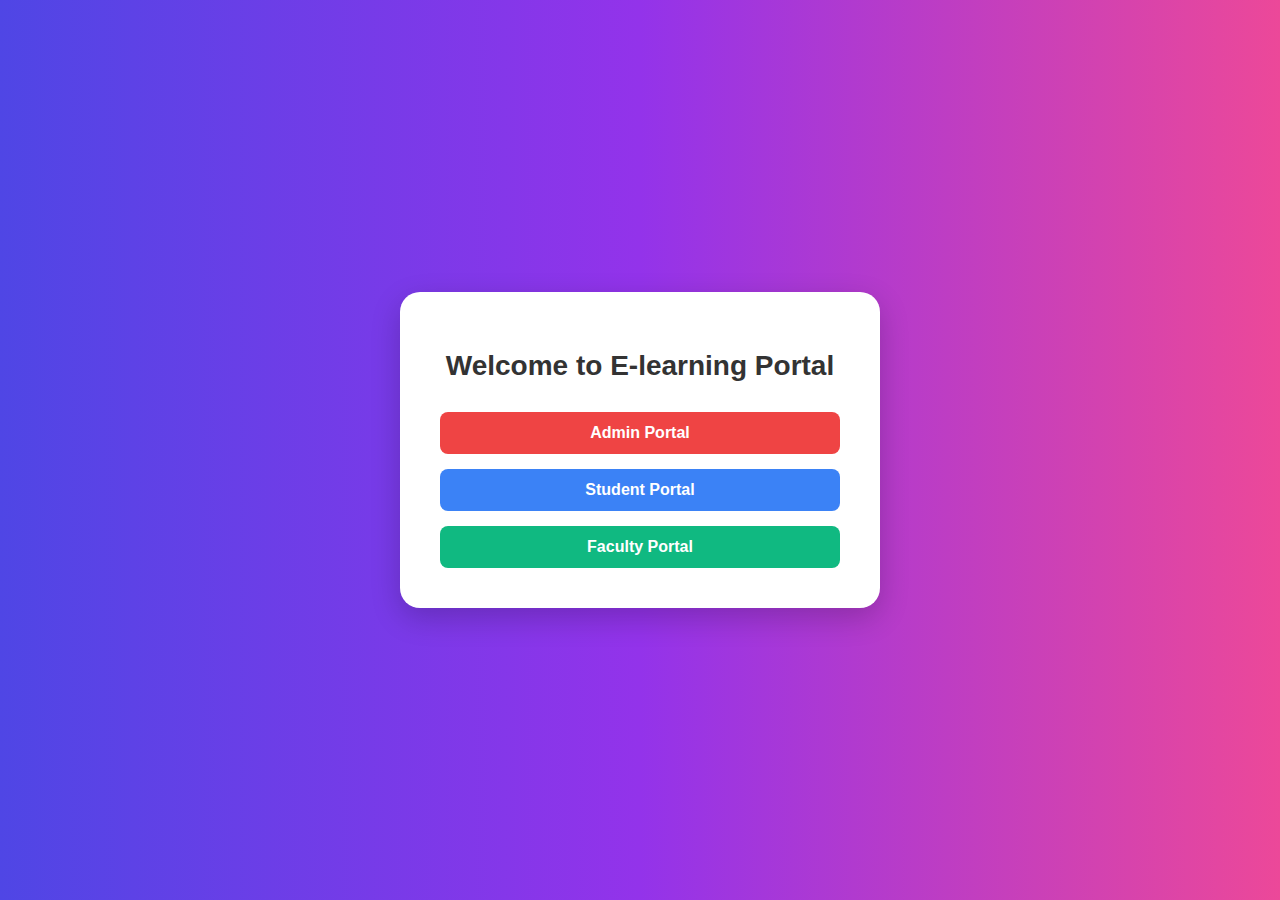
<file: index.html>
<!DOCTYPE html>
<html lang="en">
<head>
  <meta charset="UTF-8" />
  <meta name="viewport" content="width=device-width, initial-scale=1.0"/>
  <title>Elearning Portal</title>
  <link rel="stylesheet" href="style.css" />
</head>
<body>
  <div class="container">
    <h1 class="title">Welcome to E-learning Portal</h1>
    
    <div class="links">
      <a href="Admin portal/index.html" class="btn admin" target="_blank">Admin Portal</a>
      <a href="Student portal/index.html" class="btn student" target="_blank">Student Portal</a>
      <a href="Faculty portal/index.html" class="btn faculty" target="_blank">Faculty Portal</a>
    </div>
  </div>
</body>
</html>
</file>
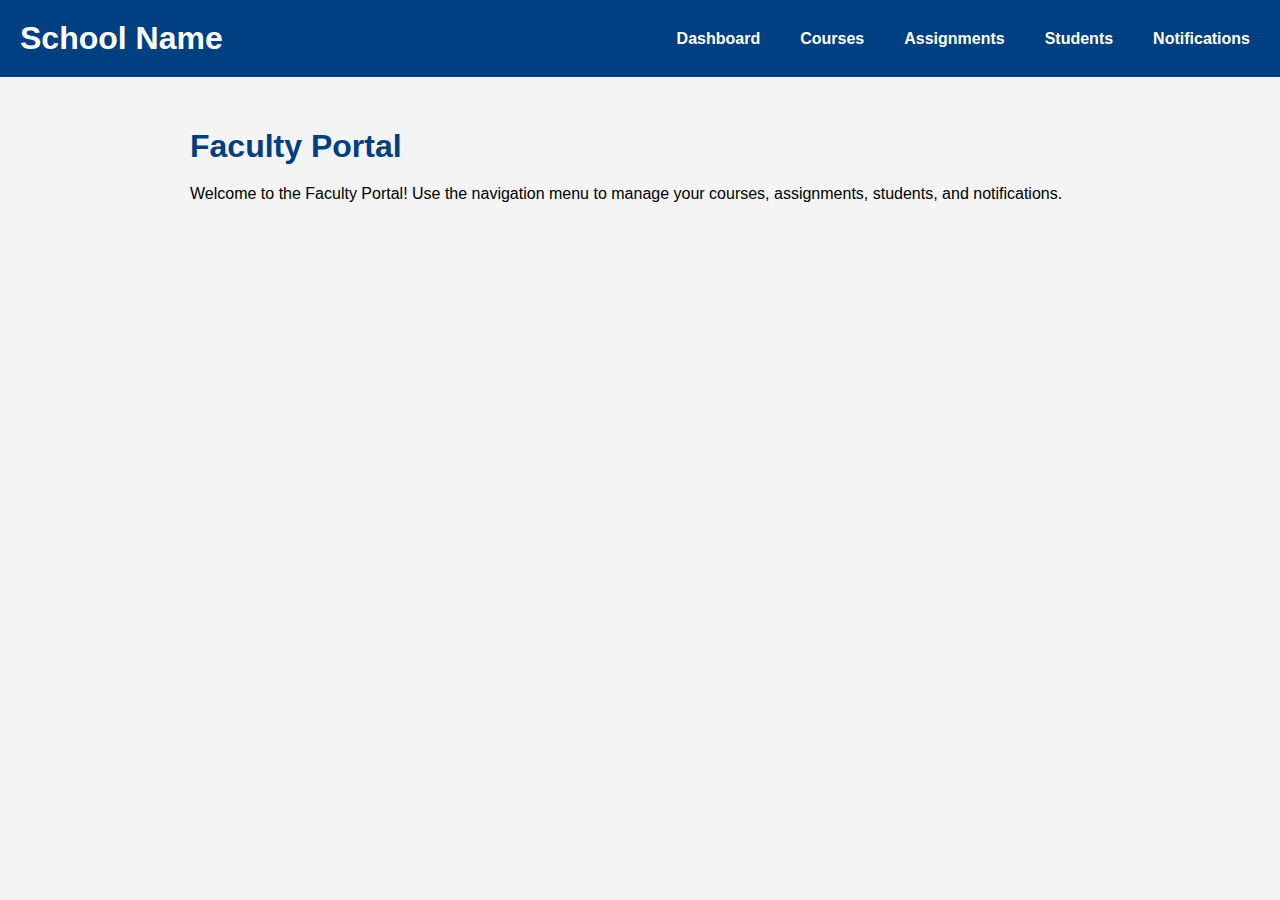
<file: Faculty portal/index.html>
<!DOCTYPE html>
<html lang="en">
<head>
  <meta charset="UTF-8">
  <title>Faculty Portal</title>
  <link rel="stylesheet" href="style.css">
</head>
<body>

  <header>
    <div class="logo">
      <h1>School Name</h1>
    </div>
    <nav>
      <ul>
        <li><a href="#" data-tab="dashboardTab">Dashboard</a></li>
        <li><a href="#" data-tab="coursesTab">Courses</a></li>
        <li><a href="#" data-tab="assignmentsTab">Assignments</a></li>
        <li><a href="#" data-tab="studentsTab">Students</a></li>
        <li><a href="#" data-tab="notificationsTab">Notifications</a></li>
      </ul>
    </nav>
  </header>

  <div class="container">
    <h1>Faculty Portal</h1>

    <div id="dashboardTab" class="tab-content active">
      <p>Welcome to the Faculty Portal! Use the navigation menu to manage your courses, assignments, students, and notifications.</p>
    </div>

    <div id="coursesTab" class="tab-content">
      <section class="course-content">
        <h2>Create Course Content</h2>
        <form id="courseForm">
          <label for="title">Course Title:</label>
          <input type="text" id="title" name="title" required>

          <label for="lecture">Lecture Notes (PDF):</label>
          <input type="file" id="lecture" name="lecture" accept=".pdf">

          <label for="video">Video Lesson (URL):</label>
          <input type="url" id="video" name="video">

          <button type="submit">Add Course</button>
        </form>

        <h3>Course Content Preview</h3>
        <ul id="courseList"></ul>
      </section>
    </div>

    <div id="assignmentsTab" class="tab-content">
      <section class="assignment-section">
			<h2>Assignment</h2>

			<form id="assignmentForm">
			<label for="assignmentTitle">Assignment Title:</label>
			<input type="text" id="assignmentTitle" name="assignmentTitle" required>

			<label for="assignmentFile">Upload Assignment (PDF/DOC):</label>
			<input type="file" id="assignmentFile" name="assignmentFile" accept=".pdf,.doc,.docx">

			<label for="deadline">Set Deadline:</label>
			<input type="datetime-local" id="deadline" name="deadline" required>
 

			<button type="submit">Add Assignment</button>
			</form>

			<h3>Submitted Assignments</h3>
			<ul id="assignmentList"></ul>
		</section>

    </div>

    <div id="studentsTab" class="tab-content">
      <section class="students-section">
  <h2>Student Performance Tracking</h2>

  <label for="searchStudent">Search Student:</label>
  <input type="text" id="searchStudent" placeholder="Type name or ID...">

  <ul id="studentList">
    <!-- Sample students -->
    <li>
      <strong>Priya Das</strong> (ID: S101)<br>
      Progress: <progress value="75" max="100"></progress> 75%
      <br>
      Grade: <input type="number" min="0" max="100" class="gradeInput" placeholder="Marks">
      Feedback: <input type="text" class="feedbackInput" placeholder="Your feedback">
      <button class="saveBtn">Save</button>
    </li>
    <li>
      <strong>Rohit Kumar</strong> (ID: S102)<br>
      Progress: <progress value="60" max="100"></progress> 60%
      <br>
      Grade: <input type="number" min="0" max="100" class="gradeInput" placeholder="Marks">
      Feedback: <input type="text" class="feedbackInput" placeholder="Your feedback">
      <button class="saveBtn">Save</button>
    </li>
	<li>
      <strong>Priya Das</strong> (ID: S101)<br>
      Progress: <progress value="75" max="100"></progress> 75%
      <br>
      Grade: <input type="number" min="0" max="100" class="gradeInput" placeholder="Marks">
      Feedback: <input type="text" class="feedbackInput" placeholder="Your feedback">
      <button class="saveBtn">Save</button>
    </li>
    <li>
      <strong>Rohit Kumar</strong> (ID: S102)<br>
      Progress: <progress value="60" max="100"></progress> 60%
      <br>
      Grade: <input type="number" min="0" max="100" class="gradeInput" placeholder="Marks">
      Feedback: <input type="text" class="feedbackInput" placeholder="Your feedback">
      <button class="saveBtn">Save</button>
    </li>
    <!-- More students can be dynamically added -->
  </ul>
</section>

    </div>

    <div id="notificationsTab" class="tab-content">
      <section class="notifications-section">
  <h2>Send Notifications & Reminders</h2>

  <form id="notificationForm">
    <label for="notificationType">Select Type:</label>
    <select id="notificationType" required>
      <option value="">-- Choose Type --</option>
      <option value="Class">Class</option>
      <option value="Assignment">Assignment</option>
      <option value="Exam">Exam</option>
    </select>

    <label for="notificationMessage">Message:</label>
    <textarea id="notificationMessage" rows="4" placeholder="Write your announcement..." required></textarea>

    <button type="submit">Send Notification</button>
  </form>

  <h3>Sent Notifications</h3>
  <ul id="notificationList"></ul>
</section>

    </div>
  </div>

  <script src="script.js"></script>
</body>
</html>
</file>
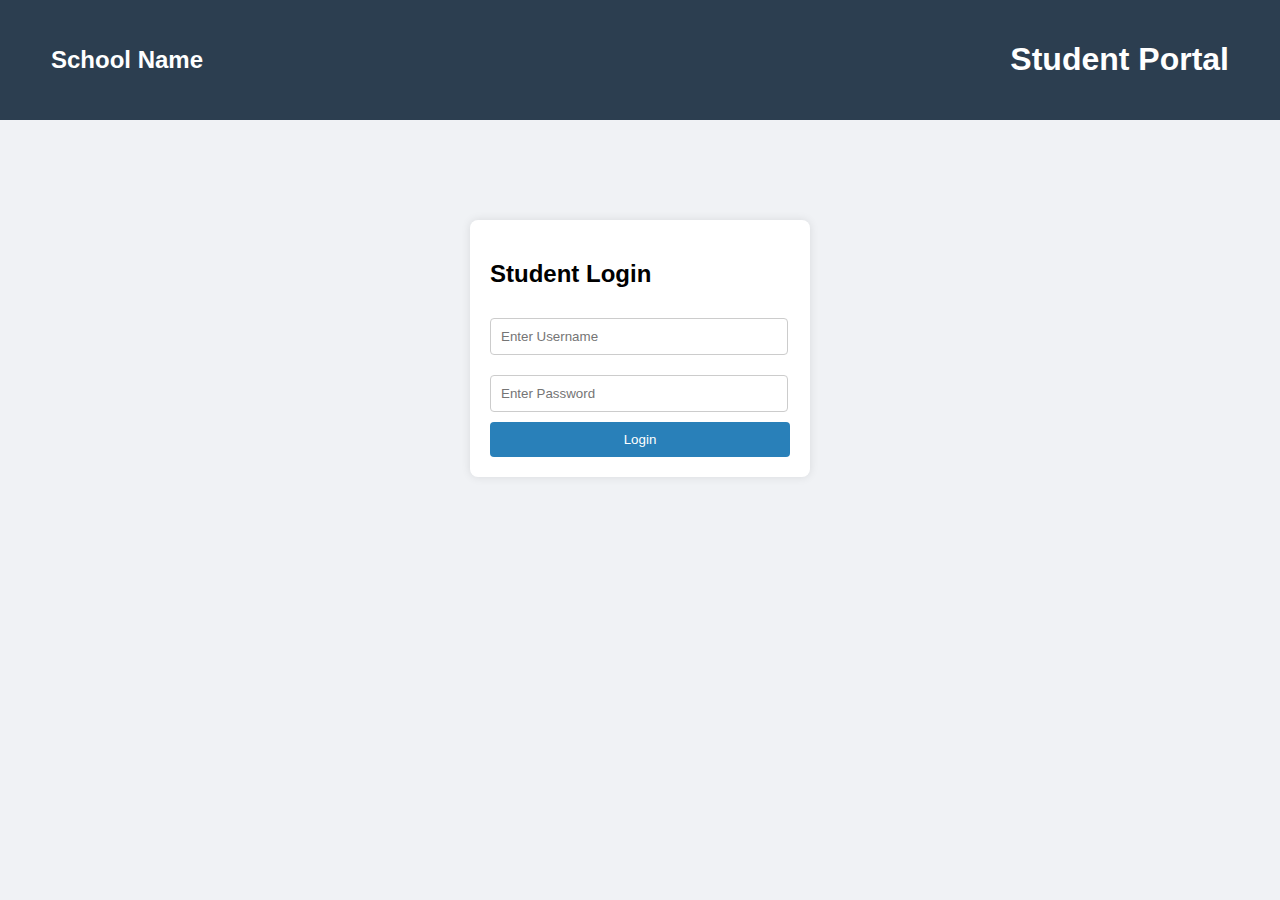
<file: Student portal/index.html>
<!DOCTYPE html>
<html lang="en">
<head>
    <meta charset="UTF-8">
    <meta name="viewport" content="width=device-width, initial-scale=1.0">
    <title>Student Portal</title>
    <link rel="stylesheet" href="style.css">
</head>
<body>
    <header>
		<div class="container"> 
			<div class="row">
				<div class="lft_part">
				  <a href="index.html">School Name</a>
				</div>
				<div class="rht_part"> 
					<h1>Student Portal</h1>
				</div> 
			</div>
		</div>
    </header>

    <div id="login-container">
        <h2>Student Login</h2>
        <input type="text" id="username" placeholder="Enter Username">
        <input type="password" id="password" placeholder="Enter Password">
        <button onclick="login()">Login</button>
		<p id="login-error" class="error">Invalid credentials. Please use praya@testmail.com and password 11111</p>

    </div>
    
    <div id="dashboard" style="display: none;">
        <nav>
            <button onclick="showSection('courses')">Courses</button>
            <button onclick="showSection('lectures')">Lectures</button>
            <button onclick="showSection('assignments')">Assignments</button>
            <button onclick="showSection('quizzes')">Quizzes</button>
            <button onclick="showSection('notifications')">Notifications</button>
            <button onclick="logout()">Logout</button>
        </nav>
         
		<section id="courses" class="content">
  <h2>Available Courses</h2>
  <div class="course-card">
    <h3>Introduction to Web Development</h3>
    <p>Learn the basics of HTML, CSS, and JavaScript to build interactive websites.</p>
    <button onclick="alert('Enrolled in Web Development!')">Enroll</button>
  </div>
  <div class="course-card">
    <h3>Python Programming</h3>
    <p>Dive into Python syntax, data structures, functions, and more.</p>
    <button onclick="alert('Enrolled in Python Programming!')">Enroll</button>
  </div>
  <div class="course-card">
    <h3>Database Management</h3>
    <p>Understand SQL, normalization, and how databases work in modern apps.</p>
    <button onclick="alert('Enrolled in Database Management!')">Enroll</button>
  </div>
</section>

<section id="lectures" class="content" style="display: none;">
  <h2>Recorded Lectures</h2>
  <ul class="video-list">
    <li>
      <strong>HTML & CSS Basics</strong><br />
      <video width="320" height="180" controls>
        <source src="#" type="video/mp4" />
        Your browser does not support the video tag.
      </video>
    </li>
    <li>
      <strong>Python Variables & Data Types</strong><br />
      <video width="320" height="180" controls>
        <source src="#" type="video/mp4" />
        Your browser does not support the video tag.
      </video>
    </li>
  </ul>

  <h2>Live Classes</h2>
  <ul class="live-classes">
    <li>
      <strong>React.js Live Coding</strong><br />
      Starts at 3:00 PM today<br />
      <button onclick="alert('Joining React.js live class...')">Join Now</button>
    </li>
    <li>
      <strong>SQL Query Workshop</strong><br />
      Starts at 6:00 PM tomorrow<br />
      <button onclick="alert('Joining SQL Workshop...')">Join Now</button>
    </li>
  </ul>
</section>

<section id="assignments" class="content" style="display: none;">
  <h2>Your Assignments</h2>
  <ul>
    <li>
      <strong>HTML Page Layout</strong> – Due: April 10<br />
      <button onclick="alert('Uploading HTML Assignment...')">Submit</button>
    </li>
    <li>
      <strong>Python Function Exercises</strong> – Due: April 12<br />
      <button onclick="alert('Uploading Python Assignment...')">Submit</button>
    </li>
  </ul>
</section>

<section id="quizzes" class="content" style="display: none;">
  <h2>Quizzes & Exams</h2>
  <ul>
    <li>
      <strong>JavaScript Fundamentals Quiz</strong><br />
      <button onclick="alert('Starting JavaScript Quiz...')">Take Quiz</button>
    </li>
    <li>
      <strong>Python Basics Test</strong><br />
      <button onclick="alert('Starting Python Test...')">Take Test</button>
    </li>
  </ul>
  <h3>Recent Scores</h3>
  <ul>
    <li>HTML Quiz – 85%</li>
    <li>CSS Test – 90%</li>
  </ul>
</section>

<section id="notifications" class="content" style="display: none;">
  <h2>Latest Notifications</h2>
  <ul>
    <li><strong>📢 New Assignment:</strong> Database Schema Task due by April 14</li>
    <li><strong>📢 Live Class:</strong> React.js Advanced on April 6 at 5 PM</li>
    <li><strong>📢 Grade Posted:</strong> Python Functions Quiz - 88%</li>
    <li><strong>📢 Holiday Notice:</strong> Campus will be closed on April 8</li>
  </ul>
</section>

    </div>

    <script src="script.js"></script>
</body>
</html>
</file>
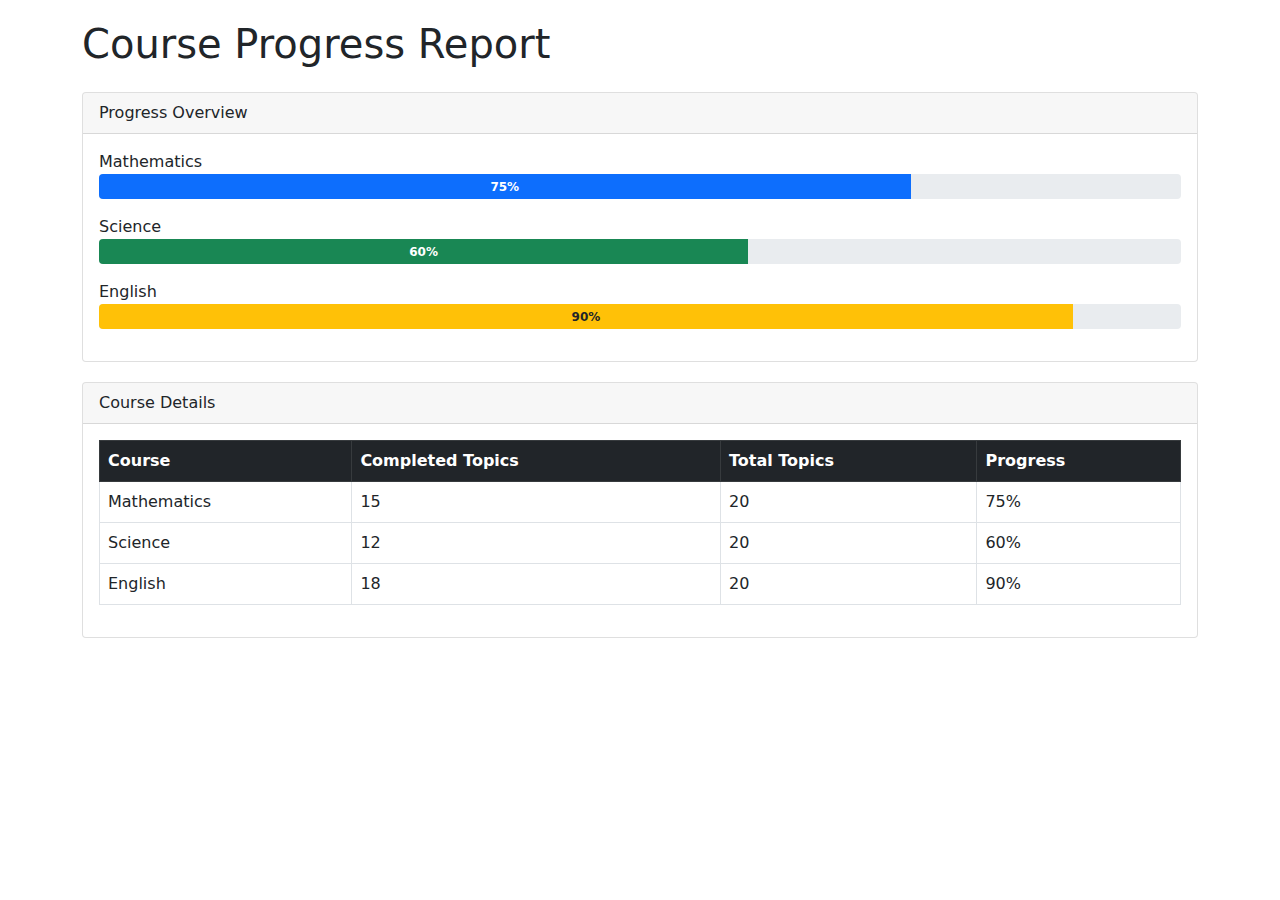
<file: Admin portal/course-progress.html>
<!DOCTYPE html>
<html lang="en">
<head>
  <meta charset="UTF-8">
  <title>Course Progress Report</title>
  <link rel="stylesheet" href="bootstrap.css">
  <style>
    body {
      padding: 20px;
    }
    .card {
      margin-bottom: 20px;
    }
    .progress {
      height: 25px;
    }
    .progress-bar {
      font-weight: bold;
    }
  </style>
</head>
<body>
  <div class="container">
    <h1 class="mb-4">Course Progress Report</h1>

    <div class="card">
      <div class="card-header">Progress Overview</div>
      <div class="card-body">
        <div class="mb-3">
          <label>Mathematics</label>
          <div class="progress">
            <div class="progress-bar bg-primary" style="width: 75%;">75%</div>
          </div>
        </div>

        <div class="mb-3">
          <label>Science</label>
          <div class="progress">
            <div class="progress-bar bg-success" style="width: 60%;">60%</div>
          </div>
        </div>

        <div class="mb-3">
          <label>English</label>
          <div class="progress">
            <div class="progress-bar bg-warning text-dark" style="width: 90%;">90%</div>
          </div>
        </div>
      </div>
    </div>

    <div class="card">
      <div class="card-header">Course Details</div>
      <div class="card-body">
        <table class="table table-bordered">
          <thead class="table-dark">
            <tr>
              <th>Course</th>
              <th>Completed Topics</th>
              <th>Total Topics</th>
              <th>Progress</th>
            </tr>
          </thead>
          <tbody>
            <tr>
              <td>Mathematics</td>
              <td>15</td>
              <td>20</td>
              <td>75%</td>
            </tr>
            <tr>
              <td>Science</td>
              <td>12</td>
              <td>20</td>
              <td>60%</td>
            </tr>
            <tr>
              <td>English</td>
              <td>18</td>
              <td>20</td>
              <td>90%</td>
            </tr>
          </tbody>
        </table>
      </div>
    </div>
  </div>
</body>
</html>
</file>
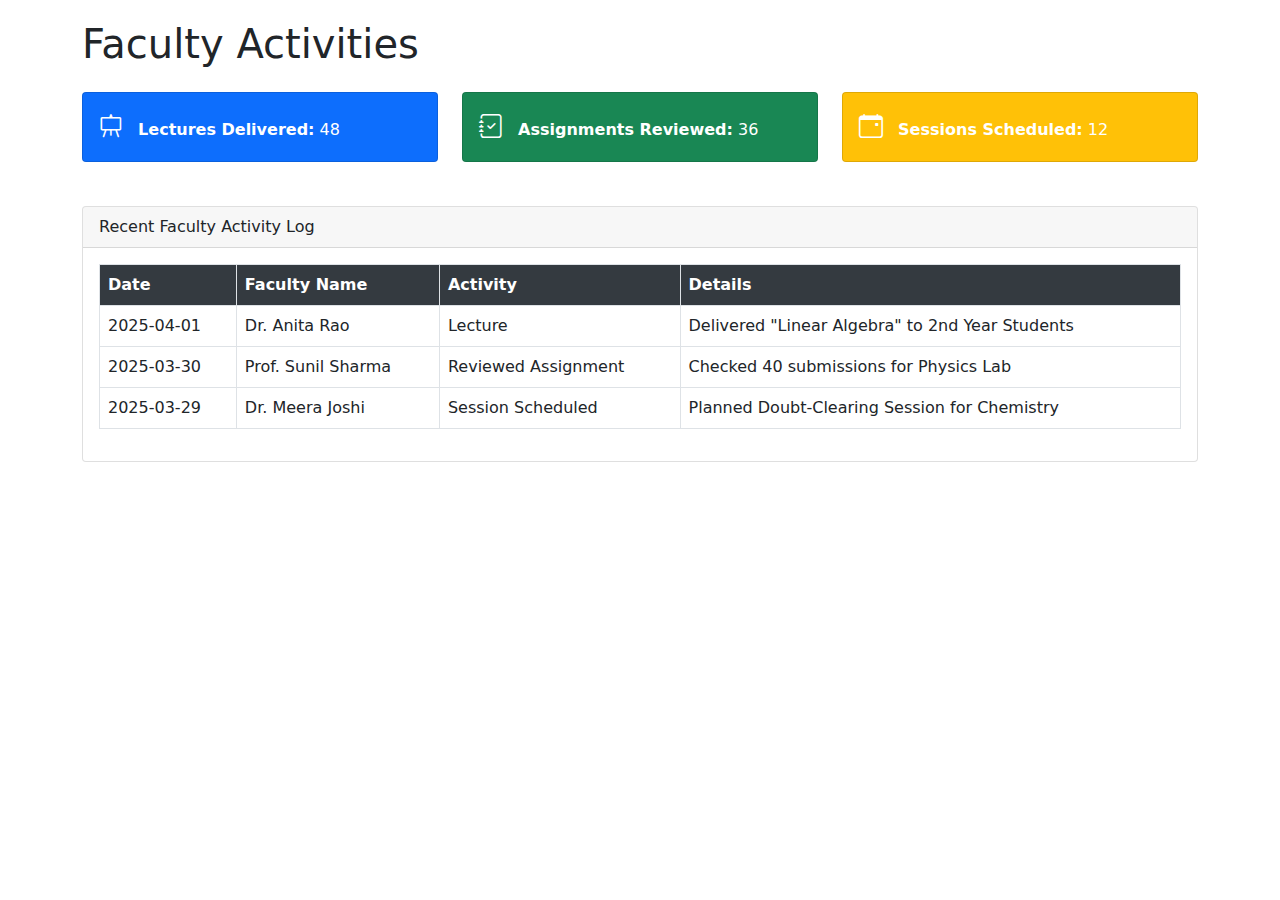
<file: Admin portal/faculty-activities.html>
<!DOCTYPE html>
<html lang="en">
<head>
  <meta charset="UTF-8">
  <title>Faculty Activities</title>
  <link rel="stylesheet" href="bootstrap.css">
  <style>
    body {
      padding: 20px;
    }
    .card {
      margin-bottom: 20px;
    }
    .activity-icon {
      font-size: 24px;
      margin-right: 10px;
    }
    .table thead {
      background-color: #343a40;
      color: white;
    }
  </style>
  <link rel="stylesheet" href="https://cdn.jsdelivr.net/npm/bootstrap-icons/font/bootstrap-icons.css">
</head>
<body>
  <div class="container">
    <h1 class="mb-4">Faculty Activities</h1>

    <!-- Summary Cards -->
    <div class="row mb-4">
      <div class="col-md-4">
        <div class="card text-white bg-primary">
          <div class="card-body">
            <i class="bi bi-easel activity-icon"></i>
            <strong>Lectures Delivered:</strong> 48
          </div>
        </div>
      </div>
      <div class="col-md-4">
        <div class="card text-white bg-success">
          <div class="card-body">
            <i class="bi bi-journal-check activity-icon"></i>
            <strong>Assignments Reviewed:</strong> 36
          </div>
        </div>
      </div>
      <div class="col-md-4">
        <div class="card text-white bg-warning">
          <div class="card-body">
            <i class="bi bi-calendar-event activity-icon"></i>
            <strong>Sessions Scheduled:</strong> 12
          </div>
        </div>
      </div>
    </div>

    <!-- Detailed Activity Table -->
    <div class="card">
      <div class="card-header">Recent Faculty Activity Log</div>
      <div class="card-body">
        <table class="table table-bordered">
          <thead>
            <tr>
              <th>Date</th>
              <th>Faculty Name</th>
              <th>Activity</th>
              <th>Details</th>
            </tr>
          </thead>
          <tbody>
            <tr>
              <td>2025-04-01</td>
              <td>Dr. Anita Rao</td>
              <td>Lecture</td>
              <td>Delivered "Linear Algebra" to 2nd Year Students</td>
            </tr>
            <tr>
              <td>2025-03-30</td>
              <td>Prof. Sunil Sharma</td>
              <td>Reviewed Assignment</td>
              <td>Checked 40 submissions for Physics Lab</td>
            </tr>
            <tr>
              <td>2025-03-29</td>
              <td>Dr. Meera Joshi</td>
              <td>Session Scheduled</td>
              <td>Planned Doubt-Clearing Session for Chemistry</td>
            </tr>
          </tbody>
        </table>
      </div>
    </div>
  </div>
</body>
</html>
</file>
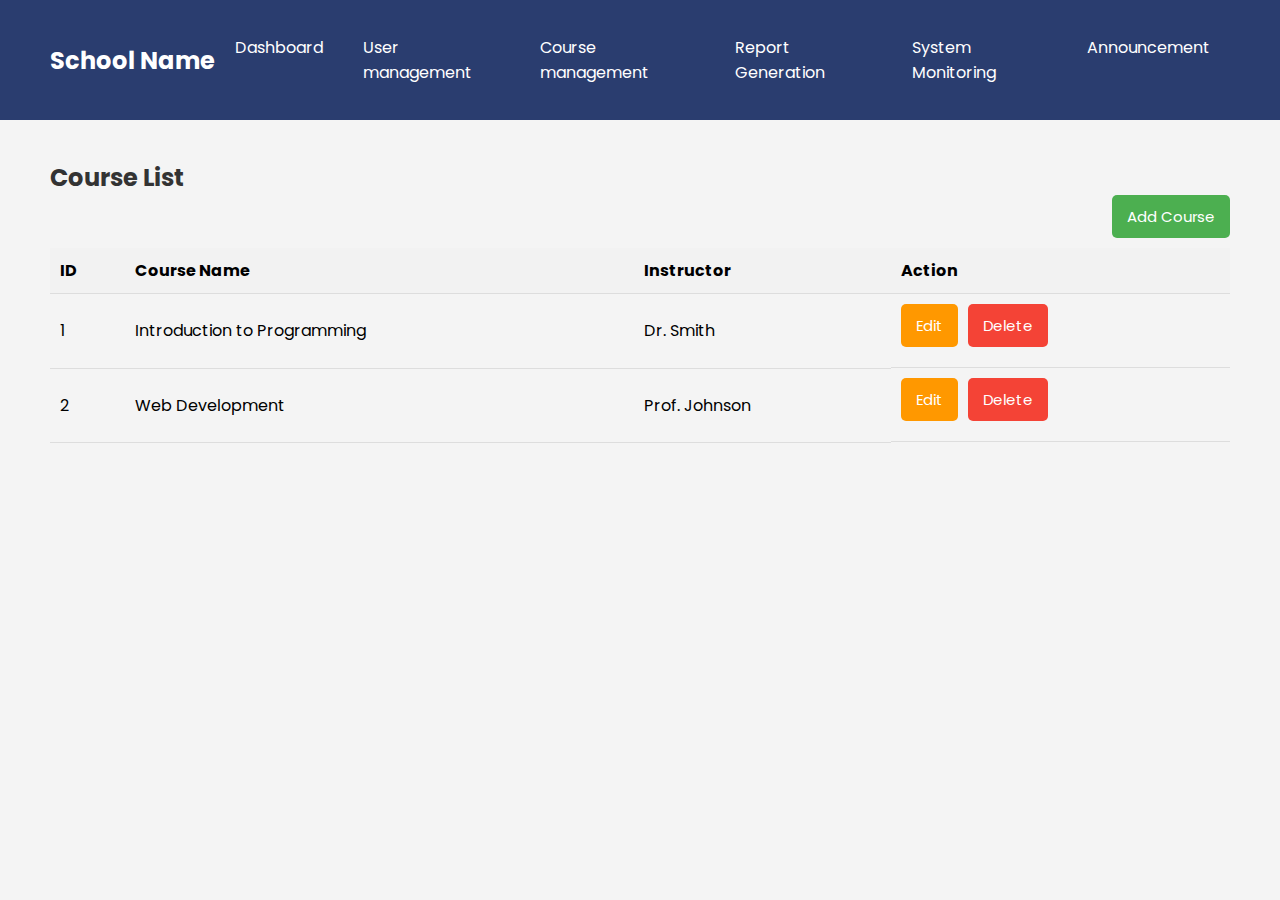
<file: Admin portal/manage-course.html>
<!DOCTYPE html>
<html lang="en">
<head>
    <meta charset="UTF-8">
    <meta name="viewport" content="width=device-width, initial-scale=1.0">
    <title>Admin User Management</title>
    <link href="style.css" rel="stylesheet" />	
</head>
<body>
	<header>
		<div class="container"> 
			<div class="row">
				<div class="lft_part">
				  <a href="index.html">School Name</a>
			</div>
			<div class="rht_part"> 
				<ul class="menu">
					<li><a href="index.html">Dashboard</a></li>
					<li><a href="javascript:void(0)">User management</a>
				        <ul>
				          <li><a href="manage-students.html">manage students</a></li>
					      <li><a href="manage-faculty.html">manage faculty</a></li>
				        </ul>
					</li>
					<li><a href="javascript:void(0)">Course management</a>
					   <ul>
					       <li><a href="manage-course.html">manage Courses</a></li>
					   </ul>
					</li>
					<li><a href="javascript:void(0)">Report Generation</a>
					    <ul>
						    <li><a href="#">Student Performance Reports</a></li>
							<li><a href="#">Course Progress Reports</a></li>
							<li><a href="#">Faculty Activity Reports</a></li>
						</ul>
					</li>
					<li><a href="javascript:void(0)">System Monitoring</a>
					    <ul>
					        <li><a href="#">Track Platform Usage</a></li>
					        <li><a href="#">Handle Support Requests</a></li>
					        <li><a href="#">Manage Platform-Wide Settings</a></li>
					    </ul>
					</li>
					<li><a href="javascript:void(0)">Announcement</a>
					    <ul>
					        <li><a href="#">Create Broadcast Notification</a></li>
							<li><a href="#">View Broadcast Notification</a></li>
							<li><a href="#">Manage Announcement Categories</a></li>
						</ul>
					</li>	
				</ul>	
			</div>
		</div>
	 </div>
	</header>
	<div class="container">	
		<section id="course-management">
			<h2>Course List</h2>
			<div style="text-align:right;">
				<button onclick="openCourseForm()">Add Course</button>
			</div>
			<table id="courseTable">
				<thead>
					<tr>
						<th>ID</th>
						<th>Course Name</th>
						<th>Instructor</th>
						<th>Action</th>
					</tr>
				</thead>
				<tbody>
				
				</tbody>
			</table>
		</section>
		<div id="courseModal" class="modal">
			<div class="modal-content">
				<span class="close-btn" onclick="closeCourseForm()">&times;</span>
				<h3 id="modalTitle">Add New Course </h3>
				<form id="courseForm">
					<label for="courseName">Name:</label>
					<input type="text" id="courseName" required /><br /><br />
					<label for="instructor">Instructor: </label>
					<input type="text" id="instructor" required /><br /><br />
					<button type="submit" id="submitBtn">Add Course</button>
				</form>
			</div>
		</div>
	</div>
	<script src="script.js"></script>
</body>
</html>
</file>
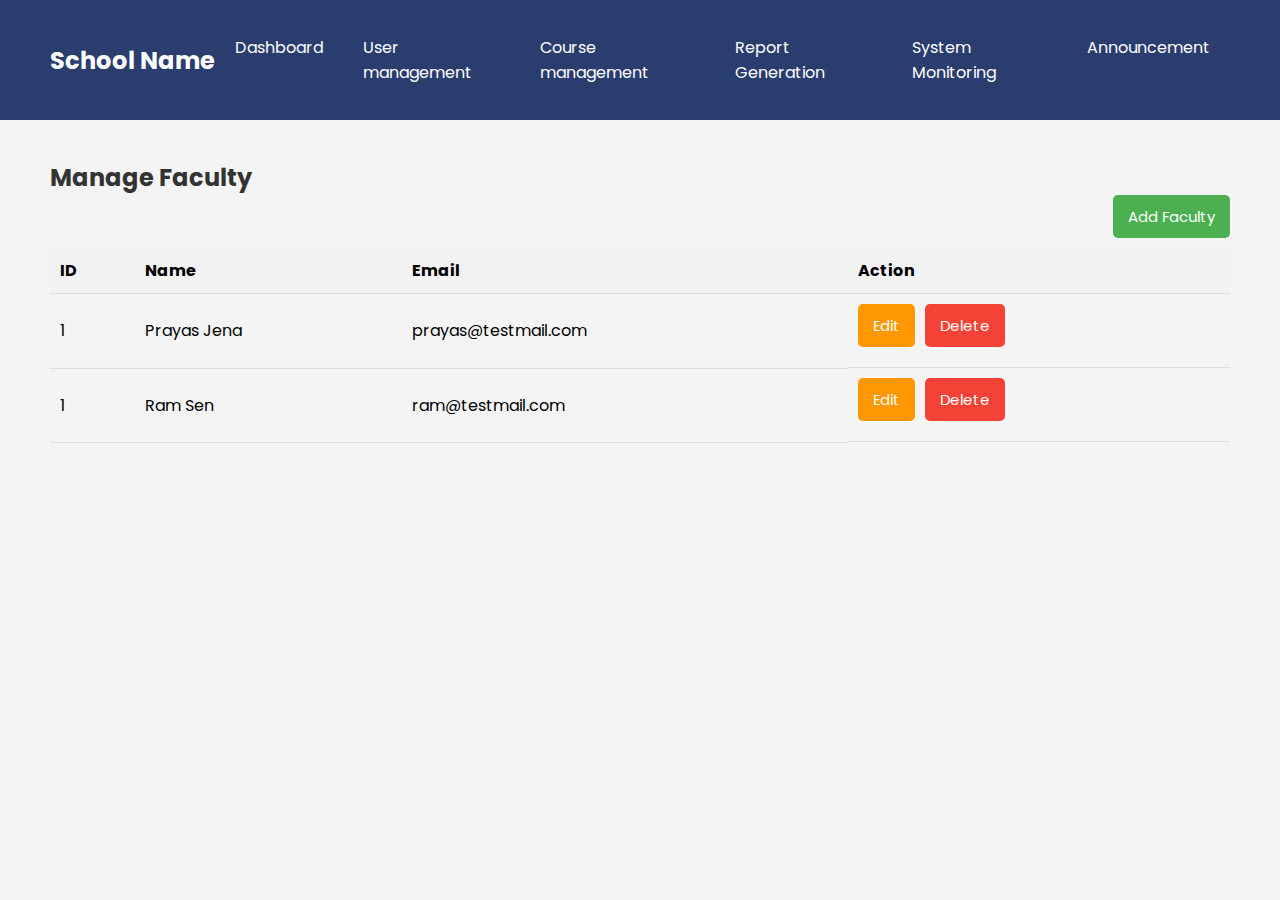
<file: Admin portal/manage-faculty.html>
<!DOCTYPE html>
<html lang="en">
<head>
    <meta charset="UTF-8">
    <meta name="viewport" content="width=device-width, initial-scale=1.0">
    <title>Admin User Management</title>
    <link href="style.css" rel="stylesheet" />	
</head>
<body>
	<header>
		<div class="container"> 
			<div class="row">
				<div class="lft_part">
				  <a href="index.html">School Name</a>
			</div>
			<div class="rht_part"> 
				<ul class="menu">
					<li><a href="index.html">Dashboard</a></li>
					<li><a href="javascript:void(0)">User management</a>
				        <ul>
				          <li><a href="manage-students.html">manage students</a></li>
					      <li><a href="manage-faculty.html">manage faculty</a></li>
				        </ul>
					</li>
					<li><a href="javascript:void(0)">Course management</a>
					   <ul>
					       <li><a href="manage-course.html">manage Courses</a></li>
					   </ul>
					</li>
					<li><a href="javascript:void(0)">Report Generation</a>
					    <ul>
						    <li><a href="#">Student Performance Reports</a></li>
							<li><a href="#">Course Progress Reports</a></li>
							<li><a href="#">Faculty Activity Reports</a></li>
						</ul>
					</li>
					<li><a href="javascript:void(0)">System Monitoring</a>
					    <ul>
					        <li><a href="#">Track Platform Usage</a></li>
					        <li><a href="#">Handle Support Requests</a></li>
					        <li><a href="#">Manage Platform-Wide Settings</a></li>
					    </ul>
					</li>
					<li><a href="javascript:void(0)">Announcement</a>
					    <ul>
					        <li><a href="#">Create Broadcast Notification</a></li>
							<li><a href="#">View Broadcast Notification</a></li>
							<li><a href="#">Manage Announcement Categories</a></li>
						</ul>
					</li>	
				</ul>	
			</div>
		</div>
	 </div>
	</header>
	<div class="container">	
		<section id="faculty">
			<h2>Manage Faculty</h2>
			<div style="text-align:right;">
				<button onclick="openAddFacultyForm()">Add Faculty</button>
			</div>
			<table id="facultyTable">
				<thead>
					<tr>
						<th>ID</th>
						<th>Name</th>
						<th>Email</th>
						<th>Action</th>
					</tr>
				</thead>
				<tbody>
				
				</tbody>
			</table>
		</section>
		<div id="addFacultyModal" class="modal">
			<div class="modal-content">
				<span class="close-btn" onclick="closeAddFacultytForm()">&times;</span>
				<h3>Add New Faculty </h3>
				<form id="addFacultyForm">
					<label for="facultyName">Name:</label>
					<input type="text" id="facultyName" required /><br /><br />
					<label for="facultyEmail">Email: </label>
					<input type="email" id="facultyEmail" required /><br /><br />
					<button type="submit">Add Faculty</button>
				</form>
			</div>
		</div>
	</div>
	<script src="script.js"></script>
</body>
</html>
</file>
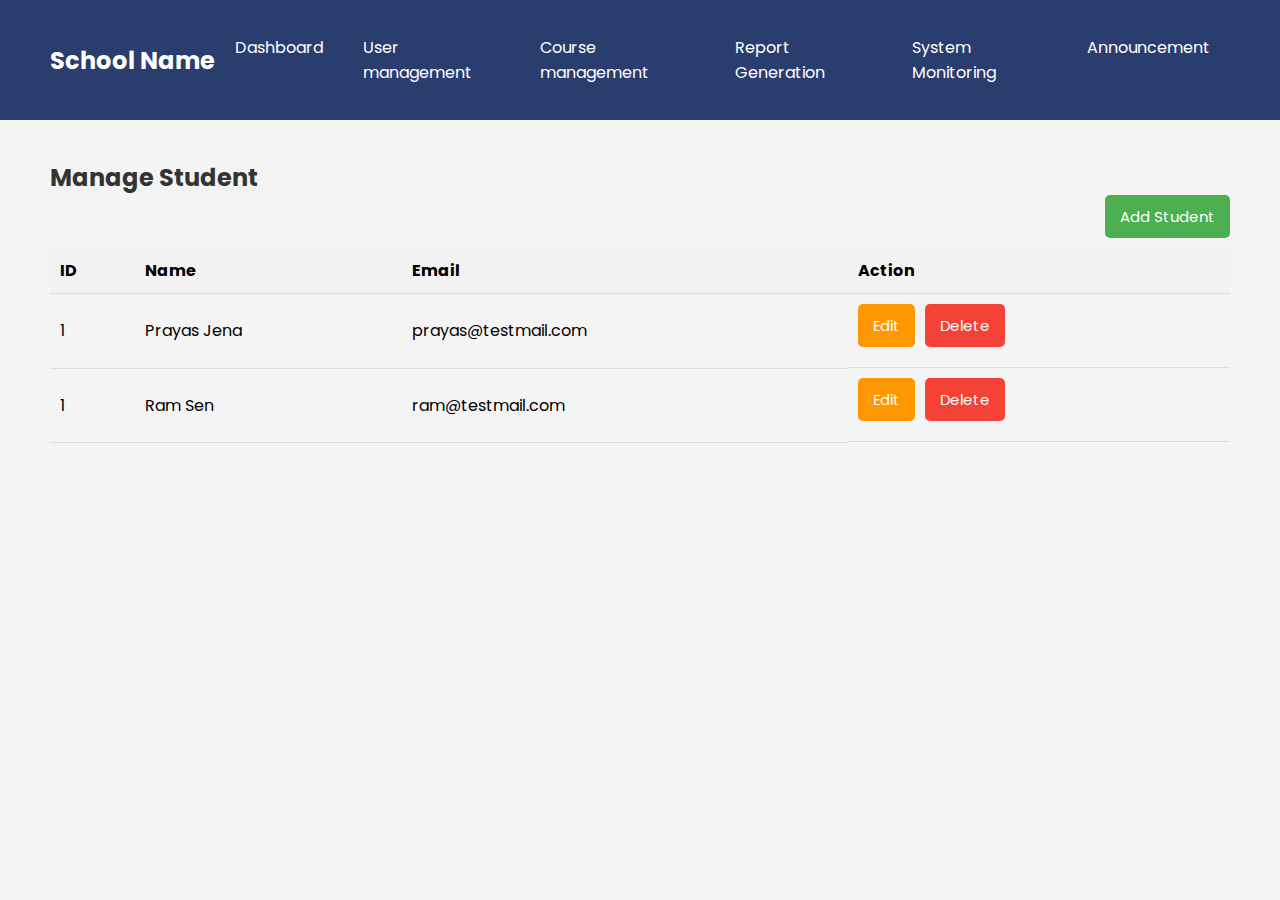
<file: Admin portal/manage-students.html>
<!DOCTYPE html>
<html lang="en">
<head>
    <meta charset="UTF-8">
    <meta name="viewport" content="width=device-width, initial-scale=1.0">
    <title>Admin User Management</title>
    <link href="style.css" rel="stylesheet" />	
</head>
<body>
	<header>
		<div class="container"> 
			<div class="row">
				<div class="lft_part">
				  <a href="index.html">School Name</a>
			</div>
			<div class="rht_part"> 
				<ul class="menu">
					<li><a href="index.html">Dashboard</a></li>
					<li><a href="javascript:void(0)">User management</a>
				        <ul>
				          <li><a href="manage-students.html">manage students</a></li>
					      <li><a href="manage-faculty.html">manage faculty</a></li>
				        </ul>
					</li>
					<li><a href="javascript:void(0)">Course management</a>
					   <ul>
					       <li><a href="manage-course.html">manage Courses</a></li>
					   </ul>
					</li>
					<li><a href="javascript:void(0)">Report Generation</a>
					    <ul>
						    <li><a href="#">Student Performance Reports</a></li>
							<li><a href="#">Course Progress Reports</a></li>
							<li><a href="#">Faculty Activity Reports</a></li>
						</ul>
					</li>
					<li><a href="javascript:void(0)">System Monitoring</a>
					    <ul>
					        <li><a href="#">Track Platform Usage</a></li>
					        <li><a href="#">Handle Support Requests</a></li>
					        <li><a href="#">Manage Platform-Wide Settings</a></li>
					    </ul>
					</li>
					<li><a href="javascript:void(0)">Announcement</a>
					    <ul>
					        <li><a href="#">Create Broadcast Notification</a></li>
							<li><a href="#">View Broadcast Notification</a></li>
							<li><a href="#">Manage Announcement Categories</a></li>
						</ul>
					</li>	
				</ul>		
			</div>
		</div>
	 </div>
	</header>
	<div class="container">	
		<section id="students">
			<h2>Manage Student</h2>
			<div style="text-align:right;">
				<button onclick="openAddStudentForm()">Add Student</button>
			</div>
			<table id="studentsTable">
				<thead>
					<tr>
						<th>ID</th>
						<th>Name</th>
						<th>Email</th>
						<th>Action</th>
					</tr>
				</thead>
				<tbody>				
				</tbody>
			</table>
		</section>
		<div id="addStudentModal" class="modal">
			<div class="modal-content">
				<span class="close-btn" onclick="closeAddStudentForm()">&times;</span>
				<h3>Add New Students </h3>
				<form id="addStudentForm">
					<label for="studentName">Name:</label>
					<input type="text" id="studentName" required /><br /><br />
					<label for="studentEmail">Email: </label>
					<input type="email" id="studentEmail" required /><br /><br />
					<button type="submit">Add Student</button>
				</form>
			</div>
		</div>
	</div>
	<script src="script.js"></script>
</body>
</html>
</file>
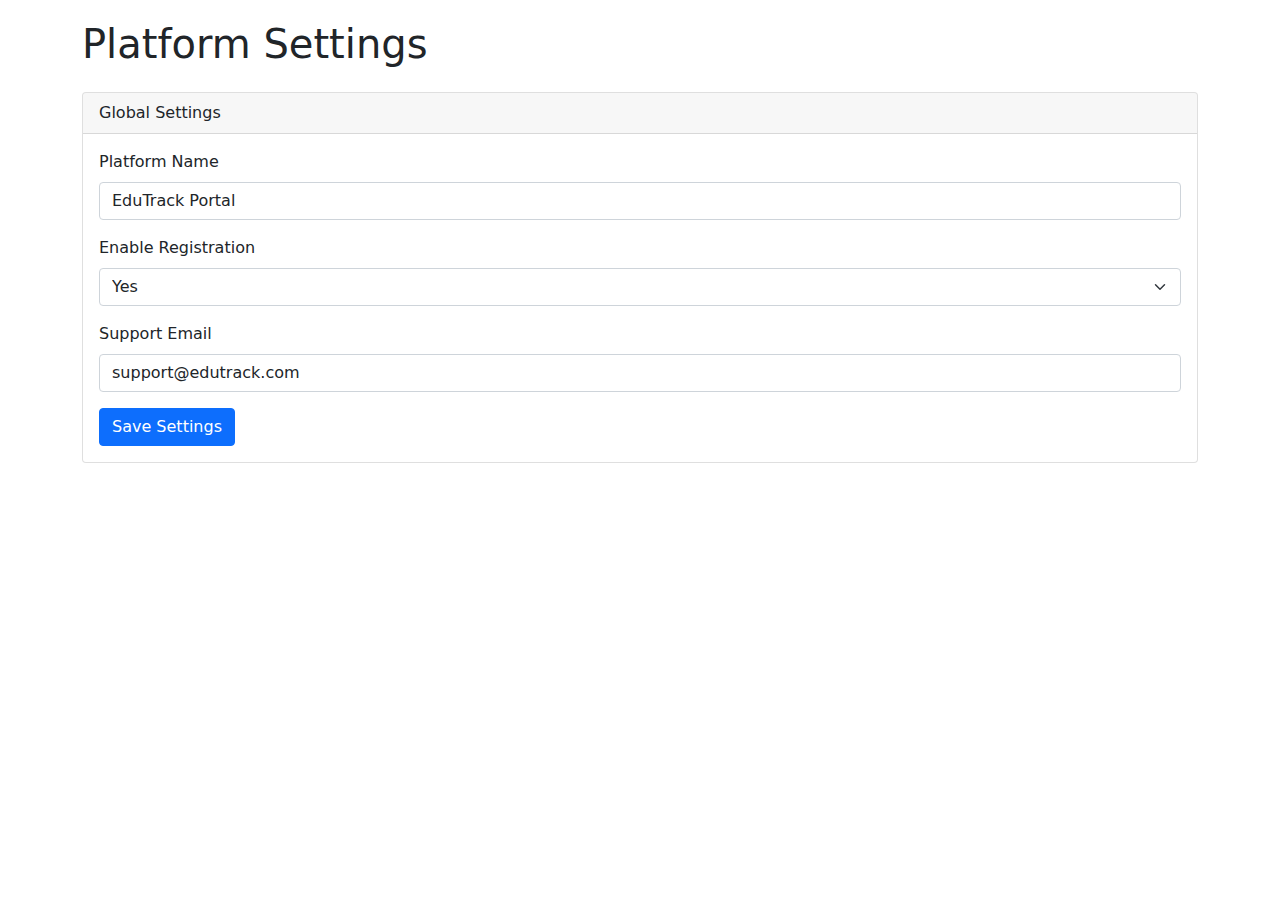
<file: Admin portal/platform-settings.html>
<!DOCTYPE html>
<html lang="en">
<head>
  <meta charset="UTF-8">
  <title>Platform Settings</title>
  <link rel="stylesheet" href="bootstrap.css">
  <style>
    body { padding: 20px; }
    .card { margin-bottom: 20px; }
  </style>
</head>
<body>
  <div class="container">
    <h1 class="mb-4">Platform Settings</h1>

    <div class="card">
      <div class="card-header">Global Settings</div>
      <div class="card-body">
        <form>
          <div class="mb-3">
            <label class="form-label">Platform Name</label>
            <input type="text" class="form-control" value="EduTrack Portal">
          </div>
          <div class="mb-3">
            <label class="form-label">Enable Registration</label>
            <select class="form-select">
              <option selected>Yes</option>
              <option>No</option>
            </select>
          </div>
          <div class="mb-3">
            <label class="form-label">Support Email</label>
            <input type="email" class="form-control" value="support@edutrack.com">
          </div>
          <button class="btn btn-primary">Save Settings</button>
        </form>
      </div>
    </div>
  </div>
</body>
</html>
</file>
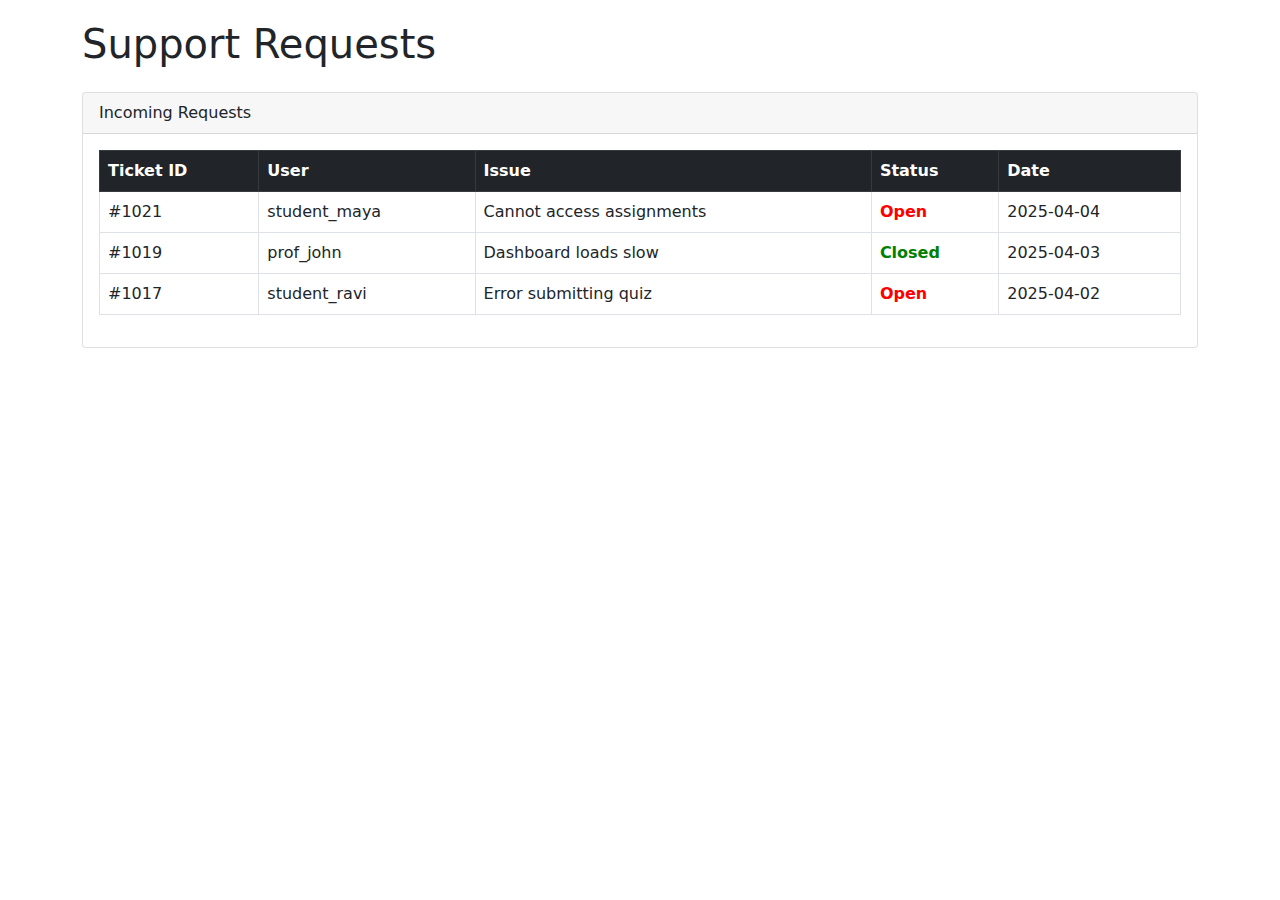
<file: Admin portal/support-requests.html>
<!DOCTYPE html>
<html lang="en">
<head>
  <meta charset="UTF-8">
  <title>Support Requests</title>
  <link rel="stylesheet" href="bootstrap.css">
  <style>
    body { padding: 20px; }
    .card { margin-bottom: 20px; }
    .status-open { color: red; font-weight: bold; }
    .status-closed { color: green; font-weight: bold; }
  </style>
</head>
<body>
  <div class="container">
    <h1 class="mb-4">Support Requests</h1>

    <div class="card">
      <div class="card-header">Incoming Requests</div>
      <div class="card-body">
        <table class="table table-bordered">
          <thead class="table-dark">
            <tr>
              <th>Ticket ID</th>
              <th>User</th>
              <th>Issue</th>
              <th>Status</th>
              <th>Date</th>
            </tr>
          </thead>
          <tbody>
            <tr>
              <td>#1021</td>
              <td>student_maya</td>
              <td>Cannot access assignments</td>
              <td class="status-open">Open</td>
              <td>2025-04-04</td>
            </tr>
            <tr>
              <td>#1019</td>
              <td>prof_john</td>
              <td>Dashboard loads slow</td>
              <td class="status-closed">Closed</td>
              <td>2025-04-03</td>
            </tr>
            <tr>
              <td>#1017</td>
              <td>student_ravi</td>
              <td>Error submitting quiz</td>
              <td class="status-open">Open</td>
              <td>2025-04-02</td>
            </tr>
          </tbody>
        </table>
      </div>
    </div>
  </div>
</body>
</html>
</file>
<file: style.css>
/* style.css */

body {
  margin: 0;
  padding: 0;
  font-family: 'Segoe UI', Tahoma, Geneva, Verdana, sans-serif;
  background: linear-gradient(to right, #4f46e5, #9333ea, #ec4899);
  height: 100vh;
  display: flex;
  align-items: center;
  justify-content: center;
}

.container {
  background: #fff;
  padding: 40px;
  border-radius: 20px;
  text-align: center;
  box-shadow: 0 10px 30px rgba(0, 0, 0, 0.2);
  max-width: 400px;
  width: 100%;
}

.title {
  font-size: 28px;
  color: #333;
  margin-bottom: 30px;
}

.links {
  display: flex;
  flex-direction: column;
  gap: 15px;
}

.btn {
  display: block;
  padding: 12px;
  text-decoration: none;
  font-weight: bold;
  color: #fff;
  border-radius: 8px;
  transition: background 0.3s ease;
}

.btn.student {
  background-color: #3b82f6;
}

.btn.student:hover {
  background-color: #2563eb;
}

.btn.faculty {
  background-color: #10b981;
}

.btn.faculty:hover {
  background-color: #059669;
}

.btn.admin {
  background-color: #ef4444;
}

.btn.admin:hover {
  background-color: #dc2626;
}
</file>
<file: Faculty portal/style.css>
body {
  font-family: Arial, sans-serif;
  margin: 0;
  background: #f4f4f4;
}

header {
  background-color: #004080;
  color: white;
  padding: 15px 20px;
  display: flex;
  justify-content: space-between;
  align-items: center;
}

.logo h1 {
  color:#fff;
  margin: 5px 0;
}

nav ul {
  list-style: none;
  display: flex;
  margin: 0;
  padding: 0;
}

nav ul li {
  margin-left: 20px;
}

nav ul li a {
  color: white;
  text-decoration: none;
  font-weight: bold;
  padding: 6px 10px;
  border-radius: 4px;
  transition: background 0.2s;
}

nav ul li a:hover,
nav ul li a.active-link {
  background: #002d5e;
}

.container {
  padding: 30px;
  max-width: 900px;
  margin: auto;
}

h1 {
  color: #004080;
  margin-bottom: 20px;
}

/* Tabs */
.tab-content {
  display: none;
}

.tab-content.active {
  display: block;
}

/* Feature Box (other sections) */
.feature-box {
  background: white;
  padding: 25px;
  border-radius: 10px;
  box-shadow: 0 2px 6px rgba(0, 0, 0, 0.1);
  margin-top: 20px;
}

/* Course Form Styles */
.course-content {
  background: #ffffff;
  padding: 30px;
  border-radius: 12px;
  box-shadow: 0 4px 12px rgba(0, 0, 0, 0.1);
  margin-top: 30px;
}

.course-content h2 {
  margin-bottom: 20px;
  color: #004080;
  border-bottom: 2px solid #eee;
  padding-bottom: 10px;
}

.course-content form {
  display: flex;
  flex-direction: column;
}

.course-content label {
  margin-top: 15px;
  font-weight: bold;
  color: #333;
}

.course-content input[type="text"],
.course-content input[type="url"],
.course-content input[type="file"] {
  padding: 10px;
  margin-top: 5px;
  border: 1px solid #ccc;
  border-radius: 6px;
  font-size: 14px;
}

.course-content button {
  margin-top: 25px;
  padding: 12px;
  font-size: 16px;
  background-color: #004080;
  color: white;
  border: none;
  border-radius: 6px;
  cursor: pointer;
  transition: background-color 0.3s ease;
}

.course-content button:hover {
  background-color: #002d5e;
}

#courseList {
  list-style: none;
  padding-left: 0;
  margin-top: 20px;
}

#courseList li {
  background-color: #f9f9f9;
  padding: 15px;
  border-radius: 8px;
  margin-bottom: 10px;
  box-shadow: 0 2px 4px rgba(0,0,0,0.05);
}
.assignment-section {
  background: #ffffff;
  padding: 30px;
  border-radius: 12px;
  box-shadow: 0 4px 12px rgba(0, 0, 0, 0.1);
  margin-top: 30px;
}

.assignment-section h2,
.assignment-section h3 {
  color: #004080;
}

.assignment-section form {
  display: flex;
  flex-direction: column;
}

.assignment-section label {
  margin-top: 15px;
  font-weight: bold;
  color: #333;
}

.assignment-section input[type="text"],
.assignment-section input[type="datetime-local"],
.assignment-section input[type="file"] {
  padding: 10px;
  margin-top: 5px;
  border: 1px solid #ccc;
  border-radius: 6px;
  font-size: 14px;
}

.assignment-section button {
  margin-top: 25px;
  padding: 12px;
  font-size: 16px;
  background-color: #004080;
  color: white;
  border: none;
  border-radius: 6px;
  cursor: pointer;
  transition: background-color 0.3s ease;
}

.assignment-section button:hover {
  background-color: #002d5e;
}

#assignmentList {
  list-style: none;
  padding-left: 0;
  margin-top: 20px;
}

#assignmentList li {
  background-color: #f9f9f9;
  padding: 15px;
  border-radius: 8px;
  margin-bottom: 10px;
  box-shadow: 0 2px 4px rgba(0,0,0,0.05);
}
.students-section {
  background: #ffffff;
  padding: 30px;
  border-radius: 12px;
  box-shadow: 0 4px 12px rgba(0, 0, 0, 0.1);
  margin-top: 30px;
}

.students-section h2 {
  color: #004080;
}

#searchStudent {
  width: 100%;
  padding: 10px;
  margin: 15px 0 20px;
  border: 1px solid #ccc;
  border-radius: 6px;
}

#studentList {
  list-style: none;
  padding: 0;
}

#studentList li {
  background: #f9f9f9;
  padding: 15px;
  border-radius: 8px;
  margin-bottom: 15px;
  box-shadow: 0 2px 4px rgba(0, 0, 0, 0.05);
}

#studentList input[type="number"],
#studentList input[type="text"] {
  padding: 6px;
  margin: 8px 5px 0 0;
  border: 1px solid #ccc;
  border-radius: 6px;
  width: 120px;
}

#studentList button.saveBtn {
  padding: 6px 12px;
  background-color: #004080;
  color: white;
  border: none;
  border-radius: 6px;
  cursor: pointer;
}

#studentList button.saveBtn:hover {
  background-color: #002d5e;
}
.notifications-section {
  background: #ffffff;
  padding: 30px;
  border-radius: 12px;
  box-shadow: 0 4px 12px rgba(0, 0, 0, 0.1);
  margin-top: 30px;
}

.notifications-section h2,
.notifications-section h3 {
  color: #004080;
}

.notifications-section form {
  display: flex;
  flex-direction: column;
}

.notifications-section label {
  margin-top: 15px;
  font-weight: bold;
  display:block;
}

.notifications-section select,
.notifications-section textarea {
  padding: 10px;
  margin-top: 5px;
  border: 1px solid #ccc;
  border-radius: 6px;
  font-size: 14px;
  width: 98%;
}

.notifications-section button {
  margin-top: 20px;
  padding: 10px;
  font-size: 16px;
  background-color: #004080;
  color: white;
  border: none;
  border-radius: 6px;
  cursor: pointer;
}

.notifications-section button:hover {
  background-color: #002d5e;
}

#notificationList {
  list-style: none;
  padding: 0;
  margin-top: 20px;
}

#notificationList li {
  background-color: #f2f8ff;
  border-left: 4px solid #004080;
  padding: 15px;
  border-radius: 8px;
  margin-bottom: 10px;
}
</file>
<file: Student portal/style.css>
body {
    font-family: Arial, sans-serif;
    margin: 0;
    padding: 0;
    background-color: #f0f2f5;
}
header {
    background-color: #2c3e50;
    color: white;
    padding: 10px 20px;
    display: flex;
    align-items: center;
    justify-content: space-between;
} 
a{text-decoration:none;}
ul{list-style:none;padding:0;margin:0}
.row{display:flex;justify-content: space-between;align-items: center;}
.lft_part a{font-size: 24px;font-weight:bold;color:#fff;}
.rht_part{flex:1;display:flex;justify-content: flex-end;}
.container{max-width: 1200px;width: 95%;margin:0px auto;padding: 10px;} 
nav {
    background-color: #34495e;
    padding: 10px;
    display: flex;
    gap: 10px;
	justify-content:center;
}
nav button {
    background-color: #2ecc71;
    border: none;
    color: white;
    padding: 10px 15px;
    cursor: pointer;
    border-radius: 5px;
}
nav button:hover {
    background-color: #27ae60;
}
#login-container, .content {
    padding: 20px;
}
#login-container {
    max-width: 300px;
    margin: 100px auto;
    background-color: white;
    border-radius: 8px;
    box-shadow: 0 0 10px rgba(0,0,0,0.1);
}
#login-container input {
    width: 92%;
    padding: 10px;
    margin: 10px 0;
    border: 1px solid #ccc;
    border-radius: 4px;
}
#login-container button {
    width: 100%;
    background-color: #2980b9;
    color: white;
    padding: 10px;
    border: none;
    border-radius: 4px;
    cursor: pointer;
}
#login-container button:hover {
    background-color: #1c5980;
}
 
.error {
  color: red;
  margin-top: 10px;
  display: none;
}
.course-card {
  background-color: #fff;
  padding: 15px;
  margin-bottom: 15px;
  border-left: 5px solid #2ecc71;
  box-shadow: 0 0 5px rgba(0,0,0,0.1);
}

.course-card button , section button{
  margin-top: 10px;
  background-color: #2ecc71;
  color: white;
  border: none;
  padding: 8px 12px;
  border-radius: 4px;
  cursor: pointer;
}

.course-card button:hover ,section button:hover {
  background-color: #27ae60;
}

.content ul {
  list-style-type: none;
  padding-left: 0;
}

.content ul li {
  background-color: #fff;
  padding: 12px;
  margin-bottom: 10px;
  border-left: 4px solid #2980b9;
  box-shadow: 0 0 4px rgba(0,0,0,0.05);
}
</file>
<file: Admin portal/style.css>
@import url('https://fonts.googleapis.com/css2?family=Poppins:wght@300;400;500;600;700&display=swap');

body{font-family: Arial, sans-serif; margin:0;padding:0;background-color:#f4f4f4;}
header{background-color: #2A3D6F;color:#fff;padding:15px 0; position: sticky; top:0;z-index:1000;}
a{text-decoration:none;}
ul{list-style:none;padding:0;margin:0}
.row{display:flex;justify-content: space-between;align-items: center;}
.lft_part a{font-size: 24px;font-weight:bold;color:#fff;}
.rht_part{flex:1;display:flex;justify-content: flex-end;}
.menu{display:flex;}
.menu li{position:relative;margin: 0 5px;}
.menu a{color:#fff;padding: 10px 15px;display:block;font-size: 16px;transition: background-color 0.3s ease;}
.menu a:hover{background-color:#1a2c55;border-radius: 5px;}
.menu li > ul{display:none;position:absolute;top:100%;left:0;background-color: #2a3d6f;border-radius:5px;box-shadow: 0 4px 6px rgba(0,0,0,0.2); width:200px;}
.menu li:hover > ul{display:block;}
.menu li > ul li{border-bottom: 1px solid #ddd;}
.menu li > ul li a{padding: 10px;font-size: 14px;}
.menu li > ul li a:hover{background-color: #1a2c55;}
.container{max-width: 1200px;width: 95%;margin:0px auto;padding: 10px;}
h1{text-align:center;margin-bottom: 20px;} 
section{margin-top: 30px;}
button{padding: 10px 15px;background-color: #4caf50;color: #fff;border: none;cursor: pointer;font-size: 15px;border-radius: 5px;margin-bottom:10px;}
button:hover{background-color: #45a049;}
table{width: 100%;border-collapse:collapse;}
table th , table td{padding: 10px; text-align: left; border-bottom: 1px solid #ddd;}
table th{background-color:#f2f2f2;}
table tr:hover{background-color: #f1f1f1;}
.action-btns{
	display: flex;
	gap:5x;
}
	.action-btns button {
		background-color:#ff9800;
	}
	
	h2 {
		color:#333;
	}
	.dashboard-summary {
		margin-bottom:30px;
	}
	
	/*dashboard cards*/
	.dashboard-cards{
		display:flex;
		gap:20px;
		justify-content: space-between;
	}
	.card {
		background-color:white;
		padding:20px;
		border-radius: 8px;
		box-shadow:0 2px 8px rgba(0,0,0,0.1);
		width:30%;
		text-align:center;
	}
	.card h3{
		font-size: 1.5rem;
		color:#0044cc;
	}
	.card p {
		font-size: 1.2rem;
		color:#555;
	}
	.card .btn ,.report-card .btn ,.annoucement-card .btn{
		display:inline-block;
		background-color:#0044cc;
		color:white;
		padding:10px 20px;
		border-radius:5px;
		text-decoration:none;
	}
	
	/*report summary*/
	.report-summary {
		display:flex;
		gap:20px;
	}
	.report-card{
		background-color:white;
		padding:20px;
		border-radius:8px;
		box-shadow:0 2px 8px rgba(0,0,0,0.1);		
		width:30%;
		text-align:center;
	}
	.report-card h4 {
		color:#0044cc;
	}
	.report-card .btn{
		background-color:#0044cc;
	}
	
	.action-btns button.delete {
		background-color:#f44336;
	}
	/*modal styles */
	.modal {
		display:none; /*hidden by default*/
		position: fixed;
		z-index:1; /* sit on top*/
		left:0;
		top:0;
		width:100%;
		height:100%;
		overflow: auto; /* enable scroll if needed */
		background-color: rgb(0,0,0); /*fallback color*/
		background-color:rgba(0,0,0,0.4); /* black with opacity */
		padding-top: 60px;
	}
	.modal-content {
		background-color:white;
		margin:5% auto;
		padding:20px;
		border:1px solid #888;
		width:80%;
		max-width: 500px;
	}
	.close-btn {
		color:#aaa;
		float:right;
		font-size:28px;
		font-weight:bold;
	}
	.close-btn:hover,
	.close-btn:focus{
		color:black;
		text-decoration: none;
		cursor:pointer;
		}

		* {
			margin: 0;
			padding: 0;
			box-sizing: border-box;
			font-family: 'Poppins', sans-serif;
		  }
</file>
